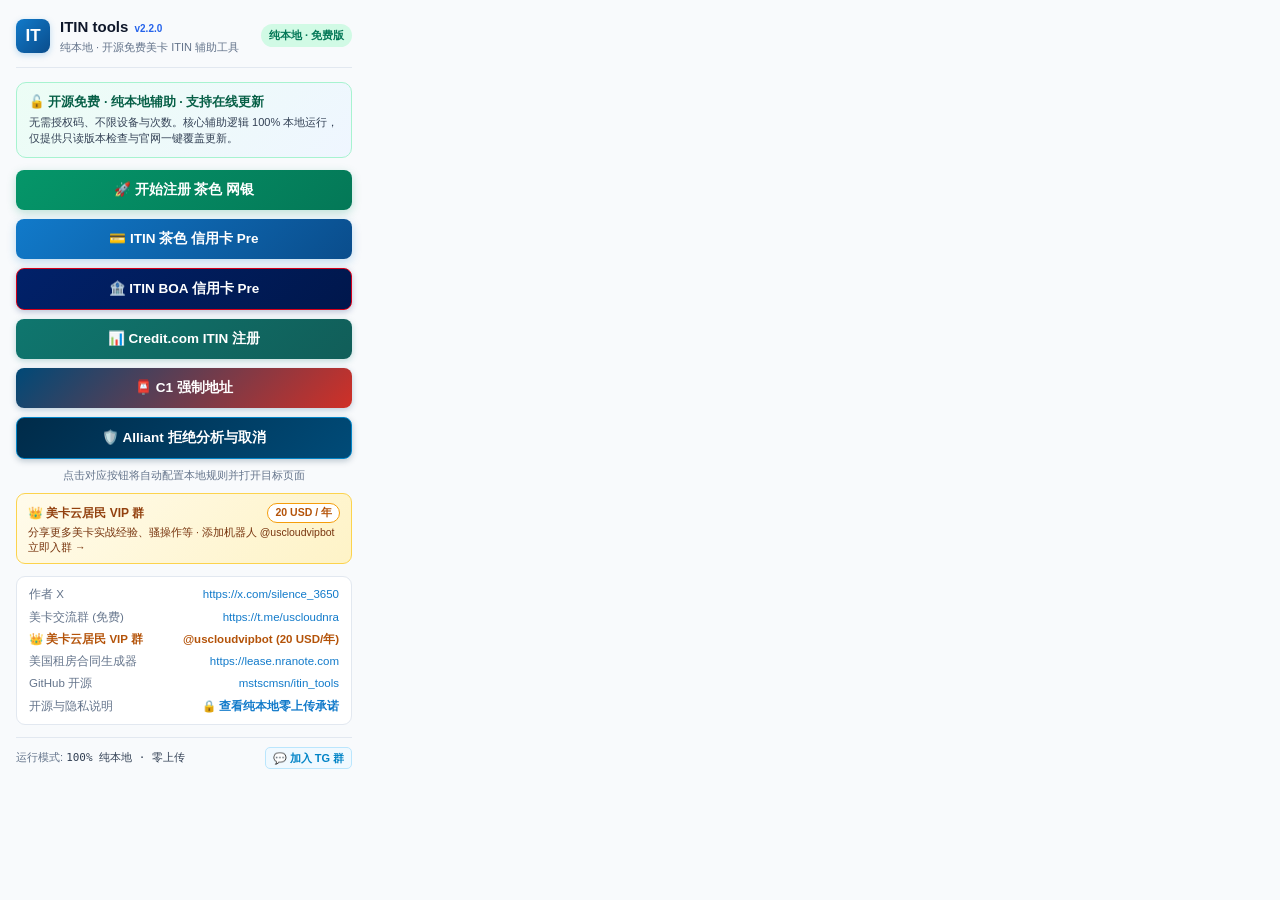
<file: extension-src/popup.html>
<!DOCTYPE html>
<html lang="zh-CN">
<head>
  <meta charset="UTF-8" />
  <meta name="viewport" content="width=device-width, initial-scale=1.0" />
  <title>ITIN tools</title>
  <link rel="stylesheet" href="popup.css" />
</head>
<body>
  <div class="container">
    <!-- Header -->
    <header class="header">
      <div class="brand">
        <div class="brand-logo">IT</div>
        <div>
          <h1 class="brand-title">ITIN tools <span id="ext-version" class="version-pill">v2.2.0</span></h1>
          <p class="brand-subtitle">纯本地 · 开源免费美卡 ITIN 辅助工具</p>
        </div>
      </div>
      <span id="status-badge" class="badge badge-auth">纯本地 · 免费版</span>
    </header>

    <!-- Version Update Notification -->
    <div id="update-bar" class="update-bar hidden">
      <div>
        <strong id="update-title">发现新版本</strong>
        <p id="update-notes">检测到可用的官方更新包，点击即可在线覆盖更新。</p>
      </div>
      <button id="update-now" class="update-link" type="button">立即更新</button>
    </div>

    <!-- Launch Animation View -->
    <div id="launch-view" class="card center-box hidden">
      <div class="launch-spinner-wrap">
        <div class="spinner spinner-lg"></div>
      </div>
      <h3 id="launch-title" class="launch-title">正在跳转至目标页面</h3>
      <p id="launch-desc" class="launch-desc">
        正在加载本地组件，<strong>预计需要 6~8 秒</strong>跳转，请耐心等待...
      </p>
      <div class="launch-progress-track">
        <div id="launch-progress-bar" class="launch-progress-bar"></div>
      </div>
    </div>

    <!-- Global Message / Error Toast -->
    <div id="message-bar" class="message-bar hidden"></div>

    <!-- Main View (Pure Local & Free) -->
    <div id="main-view">
      <div class="local-banner">
        <div class="local-banner-title">🔓 开源免费 · 纯本地辅助 · 支持在线更新</div>
        <div class="local-banner-desc">
          无需授权码、不限设备与次数。核心辅助逻辑 100% 本地运行，仅提供只读版本检查与官网一键覆盖更新。
        </div>
      </div>

      <div class="action-buttons-group">
        <button id="btn-start-register" class="btn btn-success btn-large" type="button">
          🚀 开始注册 茶色 网银
        </button>
        <button id="btn-start-pre" class="btn btn-pre btn-large" type="button">
          <span>💳 ITIN 茶色 信用卡 Pre</span>
        </button>
        <button id="btn-start-bofa" class="btn btn-bofa btn-large" type="button">
          <span>🏦 ITIN BOA 信用卡 Pre</span>
        </button>
        <button id="btn-start-credit" class="btn btn-credit btn-large" type="button">
          <span>📊 Credit.com ITIN 注册</span>
        </button>
        <button id="btn-start-c1" class="btn btn-c1 btn-large" type="button">
          <span>📮 C1 强制地址</span>
        </button>
        <button id="btn-start-alliant" class="btn btn-alliant btn-large" type="button">
          <span>🛡️ Alliant 拒绝分析与取消</span>
        </button>
      </div>
      <p class="action-hint">
        点击对应按钮将自动配置本地规则并打开目标页面
      </p>

      <a href="https://t.me/uscloudvipbot" target="_blank" rel="noopener noreferrer" class="vip-promo-banner">
        <div class="vip-promo-top">
          <span class="vip-promo-title">👑 美卡云居民 VIP 群</span>
          <span class="vip-promo-price">20 USD / 年</span>
        </div>
        <div class="vip-promo-desc">分享更多美卡实战经验、骚操作等 · 添加机器人 @uscloudvipbot 立即入群 →</div>
      </a>
    </div>

    <!-- BOA Secondary View (Card Selection) -->
    <div id="bofa-view" class="hidden">
      <div class="bofa-header">
        <button id="btn-back-bofa" class="btn-back" type="button">← 返回主界面</button>
        <span class="bofa-header-title">选择 BOA 信用卡 Pre</span>
      </div>
      <div class="bofa-intro-tip">
        选择想要申请的卡片，将自动打开预审批页面并在本地注入 ITIN 校验监听器：
      </div>

      <div id="bofa-cards-list" class="bofa-cards-list">
        <div class="bofa-card-item" data-card-id="1">
          <img src="cards/bofa-1.png" class="bofa-card-img" alt="Customized Cash Rewards" />
          <div class="bofa-card-details">
            <div class="bofa-card-title">Customized Cash Rewards</div>
            <div class="bofa-card-desc">3% 选定类别返现 · 无年费</div>
          </div>
          <button class="bofa-card-action" type="button">申请 Pre →</button>
        </div>

        <div class="bofa-card-item" data-card-id="2">
          <img src="cards/bofa-2.png" class="bofa-card-img" alt="Unlimited Cash Rewards" />
          <div class="bofa-card-details">
            <div class="bofa-card-title">Unlimited Cash Rewards</div>
            <div class="bofa-card-desc">1.5% 无限返现 · 限时 Offer · 无年费</div>
          </div>
          <button class="bofa-card-action" type="button">申请 Pre →</button>
        </div>

        <div class="bofa-card-item" data-card-id="3">
          <img src="cards/bofa-3.png" class="bofa-card-img" alt="BankAmericard" />
          <div class="bofa-card-details">
            <div class="bofa-card-title">BankAmericard® Credit Card</div>
            <div class="bofa-card-desc">长达 18 个月 0% Intro APR · 无年费</div>
          </div>
          <button class="bofa-card-action" type="button">申请 Pre →</button>
        </div>

        <div class="bofa-card-item" data-card-id="4">
          <img src="cards/bofa-4.png" class="bofa-card-img" alt="Travel Rewards" />
          <div class="bofa-card-details">
            <div class="bofa-card-title">Travel Rewards Credit Card</div>
            <div class="bofa-card-desc">1.5x 旅行消费积分 · 无年费 · 0 FTF</div>
          </div>
          <button class="bofa-card-action" type="button">申请 Pre →</button>
        </div>

        <div class="bofa-card-item" data-card-id="5">
          <img src="cards/bofa-5.png" class="bofa-card-img" alt="Premium Rewards" />
          <div class="bofa-card-details">
            <div class="bofa-card-title">Premium Rewards® Card</div>
            <div class="bofa-card-desc">2x 旅行/餐饮 · $100 航空杂费报销</div>
          </div>
          <button class="bofa-card-action" type="button">申请 Pre →</button>
        </div>

        <div class="bofa-card-item" data-card-id="6">
          <img src="cards/bofa-6.png" class="bofa-card-img" alt="Premium Rewards Elite" />
          <div class="bofa-card-details">
            <div class="bofa-card-title">Premium Rewards® Elite</div>
            <div class="bofa-card-desc">高端商旅权益 · $300 报销 · 机场休息室</div>
          </div>
          <button class="bofa-card-action" type="button">申请 Pre →</button>
        </div>
      </div>
    </div>

    <!-- Alliant CU Secondary View -->
    <div id="alliant-view" class="hidden">
      <div class="view-header">
        <button id="btn-back-alliant" class="btn-back" type="button">← 返回主界面</button>
        <span class="view-header-title">Alliant CU 申请管理</span>
      </div>
      <div class="view-intro-tip">
        在已登录的 Alliant 页面本地读取申请和拒绝原因，并直接取消申请。登录状态与数据不会离开浏览器。
      </div>

      <!-- Free Local Banner -->
      <div class="alliant-quota-card">
        <div class="quota-info-row" style="margin-bottom:2px;">
          <span class="quota-label">✨ 纯本地免费运行 · 无限次使用</span>
          <span class="badge badge-auth">无限制</span>
        </div>
        <div class="quota-subtext">
          所有 GraphQL 查询与撤销均在您已登录的官网页面内直接完成，不经过任何第三方服务器。
        </div>
      </div>

      <!-- Step 1: Login -->
      <div class="alliant-step-card">
        <div class="step-badge-row">
          <span class="step-num">1</span>
          <span class="step-title">跳转登录</span>
        </div>
        <p class="step-desc">前往 Alliant CU 官方申请门户登录您的个人账号。登录成功后返回插件执行下一步。</p>
        <button id="btn-alliant-login" class="btn btn-primary btn-block" type="button">
          🔗 跳转登录官网 (open.alliantcreditunion.com)
        </button>
      </div>

      <!-- Step 2: Check Local Login -->
      <div class="alliant-step-card">
        <div class="step-badge-row">
          <span class="step-num">2</span>
          <span class="step-title">确认登录</span>
          <span id="alliant-cookie-status" class="status-pill status-gray">未检测</span>
        </div>
        <p class="step-desc">检测当前浏览器是否已登录官网。登录状态只留在本地，不会上传。</p>
        <button id="btn-alliant-upload-cookie" class="btn btn-secondary btn-block" type="button">
          确认本地登录状态
        </button>
      </div>

      <!-- Step 3: Analyze Refusal Reason -->
      <div class="alliant-step-card">
        <div class="step-badge-row">
          <span class="step-num">3</span>
          <span class="step-title">分析拒绝原因</span>
        </div>
        <p class="step-desc">在已登录的官网页面直接读取申请详情和风控标签。</p>
        <button id="btn-alliant-analyze" class="btn btn-info btn-block" type="button">
          🔍 分析拒绝原因
        </button>

        <!-- Analysis Results Container -->
        <div id="alliant-result-box" class="alliant-result-box hidden">
          <div class="result-header">
            <span class="result-title">📋 申请分析详情</span>
            <span id="alliant-status-badge" class="badge">未知</span>
          </div>

          <div class="result-field-row">
            <span class="result-label">申请单 ID:</span>
            <code id="alliant-app-id" class="result-code">-</code>
          </div>

          <div class="result-field-row">
            <span class="result-label">申请产品:</span>
            <span id="alliant-app-product" class="result-value">-</span>
          </div>

          <div class="result-field-row">
            <span class="result-label">申请时间:</span>
            <span id="alliant-app-time" class="result-value">-</span>
          </div>

          <div class="result-field-row">
            <span class="result-label">取消状态:</span>
            <span id="alliant-app-canceled" class="result-value">-</span>
          </div>

          <!-- Tags List -->
          <div class="result-tags-section">
            <div class="result-section-label">🚨 官方风控评估标签:</div>
            <div id="alliant-tags-box" class="alliant-tags-container"></div>
          </div>

          <!-- Detailed Explanation Box -->
          <div class="result-explanation-section">
            <div class="result-section-label">💡 拒绝原因深度解析与建议:</div>
            <div id="alliant-advice-box" class="alliant-explanation-text"></div>
          </div>
        </div>
      </div>

      <!-- Step 4: Cancel Application -->
      <div class="alliant-step-card">
        <div class="step-badge-row">
          <span class="step-num">4</span>
          <span class="step-title">取消申请</span>
        </div>
        <p class="step-desc">从当前登录页面直接取消申请。</p>
        <button id="btn-alliant-cancel" class="btn btn-danger btn-block" type="button">
          取消当前申请
        </button>
        <div id="alliant-cancel-status" class="alliant-cancel-status hidden"></div>
      </div>
    </div>

    <!-- Capital One force-address view -->
    <div id="c1-view" class="hidden">
      <div class="view-header">
        <button id="btn-back-c1" class="btn-back" type="button">← 返回主界面</button>
        <span class="view-header-title">C1 信用卡强制地址</span>
      </div>
      <div class="view-intro-tip">
        预审页会用 Google / USPS 校验改写地址。在这里保存 USPS 标准地址后，提交时由插件直接替换请求里的地址字段。
      </div>

      <div class="c1-form-card">
        <div class="form-group">
          <label for="c1-line1">街道行 Street <span class="required">*</span></label>
          <input id="c1-line1" class="input" type="text" maxlength="40" placeholder="350 5th Ave" autocomplete="off" />
        </div>
        <div class="form-group">
          <label for="c1-line2">公寓号 Apt / Suite</label>
          <input id="c1-line2" class="input" type="text" maxlength="40" placeholder="Apt 4B 或 #12" autocomplete="off" />
        </div>
        <div class="form-group">
          <label for="c1-city">城市 City <span class="required">*</span></label>
          <input id="c1-city" class="input" type="text" maxlength="50" placeholder="New York" autocomplete="off" />
        </div>
        <div class="c1-row">
          <div class="form-group">
            <label for="c1-state">州 State <span class="required">*</span></label>
            <input id="c1-state" class="input code-input" type="text" maxlength="2" placeholder="NY" autocomplete="off" />
          </div>
          <div class="form-group">
            <label for="c1-zip">ZIP <span class="required">*</span></label>
            <input id="c1-zip" class="input code-input" type="text" maxlength="5" inputmode="numeric" placeholder="10118" autocomplete="off" />
          </div>
        </div>
        <label class="c1-check">
          <input id="c1-same-mailing" type="checkbox" checked />
          <span>邮寄地址与居住地址相同（未单独填写时一并替换）</span>
        </label>
        <div class="info-list c1-rules">
          <div class="info-item">街道最多 40 字符，用 USPS 缩写；城市只保留字母和空格。</div>
          <div class="info-item">公寓号不要句点、斜杠或逗号，写成 Apt 4B 或 #12。</div>
          <div class="info-item">请在 5 分钟内完成操作，超时后辅助会自动关闭。</div>
        </div>
        <div class="c1-actions">
          <button id="btn-c1-personal" class="btn btn-c1" type="button">个人卡预审</button>
          <button id="btn-c1-business" class="btn btn-c1-biz" type="button">企业卡预审</button>
        </div>
        <div id="c1-saved-tip" class="c1-saved-tip hidden"></div>
      </div>
    </div>

    <!-- Author & Community Links -->
    <div class="links-card">
      <div class="link-row">
        <span class="link-label">作者 X</span>
        <a href="https://x.com/silence_3650" target="_blank" rel="noopener noreferrer" class="ext-link">
          https://x.com/silence_3650
        </a>
      </div>
      <div class="link-row">
        <span class="link-label">美卡交流群 (免费)</span>
        <a href="https://t.me/uscloudnra" target="_blank" rel="noopener noreferrer" class="ext-link">
          https://t.me/uscloudnra
        </a>
      </div>
      <div class="link-row link-row-vip">
        <span class="link-label">👑 美卡云居民 VIP 群</span>
        <a href="https://t.me/uscloudvipbot" target="_blank" rel="noopener noreferrer" class="ext-link vip-ext-link">
          @uscloudvipbot (20 USD/年)
        </a>
      </div>
      <div class="link-row">
        <span class="link-label">美国租房合同生成器</span>
        <a href="https://lease.nranote.com" target="_blank" rel="noopener noreferrer" class="ext-link">
          https://lease.nranote.com
        </a>
      </div>
      <div class="link-row">
        <span class="link-label">GitHub 开源</span>
        <a href="https://github.com/mstscmsn/itin_tools" target="_blank" rel="noopener noreferrer" class="ext-link">
          mstscmsn/itin_tools
        </a>
      </div>
      <div class="link-row">
        <span class="link-label">开源与隐私说明</span>
        <button id="btn-open-privacy" type="button" class="btn-link">
          🔒 查看纯本地零上传承诺
        </button>
      </div>
    </div>

    <!-- Footer -->
    <footer class="footer">
      <span>运行模式: <code>100% 纯本地 · 零上传</code></span>
      <a href="https://t.me/uscloudnra" target="_blank" rel="noopener noreferrer" class="btn-icon footer-tg-link">
        💬 加入 TG 群
      </a>
    </footer>
  </div>

  <!-- Chase Registration Mode Choice & Carded Reminder Modal -->
  <div id="chase-reg-modal" class="privacy-modal hidden">
    <div class="privacy-modal-card chase-modal-card">
      <div id="chase-reg-header" class="privacy-modal-header chase-modal-header">
        <div class="tg-header-title-wrap">
          <span class="tg-badge-icon" aria-hidden="true">🚀</span>
          <h3 id="chase-reg-modal-title">选择 茶色 网银注册方式</h3>
        </div>
        <button id="btn-close-chase-reg" type="button" class="privacy-close-btn" title="关闭">✕</button>
      </div>

      <!-- Step 1: Choose Cardless (空网银) vs Carded (有卡版网银) -->
      <div id="chase-reg-step-select" class="privacy-modal-body tg-modal-body">
        <div class="chase-remind-box">
          💡 <strong>提示：</strong>请根据您当前是否已持有 Chase 信用卡/借记卡选择对应通道。有卡版会启用本地 MITM，在请求 <code>form/list</code> 时将 <code>ssn</code> 替换为 <code>tin</code>。
        </div>
        <div class="chase-choice-list">
          <button id="btn-chase-empty" class="chase-choice-card chase-choice-empty" type="button">
            <div class="chase-choice-top">
              <span class="chase-choice-title">🆓 空网银</span>
              <span class="chase-tag chase-tag-empty">无卡 · 现有功能</span>
            </div>
            <div class="chase-choice-desc">
              适合尚未下卡用户：通过 0 HP 房贷通道提前建立网银 Profile，防 ID Theft 拒信与便捷 Recon。
            </div>
          </button>

          <button id="btn-chase-carded" class="chase-choice-card chase-choice-carded" type="button">
            <div class="chase-choice-top">
              <span class="chase-choice-title">💳 有卡版网银</span>
              <span class="chase-tag chase-tag-carded">已持卡 · MITM</span>
            </div>
            <div class="chase-choice-desc">
              适合已下卡用户：跳转官方网银激活入口，在请求 <code>form/list</code> 时自动执行 <code>ssn → tin</code>。
            </div>
          </button>
        </div>
      </div>

      <!-- Step 2: Explicit Popup Reminder for 有卡版网银 -->
      <div id="chase-reg-step-carded-alert" class="privacy-modal-body tg-modal-body hidden">
        <div class="chase-carded-alert-box">
          <div class="chase-carded-alert-title">⚠️ 茶色有卡版网银 · 操作前弹窗提醒</div>
          <ul class="chase-carded-alert-list">
            <li><strong>适用条件：</strong>需<strong>已持有获批的 Chase 信用卡/借记卡</strong>；无卡请点下方「返回重选」并使用「空网银」。</li>
            <li><strong>填写方式：</strong>进入注册页后输入卡号/账号与邮箱，在 <strong>SSN 栏位直接填入 9 开头的 9 位 ITIN</strong>。</li>
            <li><strong>MITM 机制：</strong>当请求 URL 包含 <code>svc/wl/auth/public/v4/user/enrollment/form/list</code> 时，本地自动执行 <code>body.replace("ssn", "tin")</code>。</li>
            <li><strong>有效时限：</strong>MITM 监听与页面右上角状态徽章在 <strong>5 分钟</strong>内有效；超时请重新从插件启动。</li>
          </ul>
        </div>
        <div class="chase-url-preview">
          目标页面：https://secure.chase.com/web/auth/enrollment#/enroll/onlineEnrollment/gettingStarted/index?LOB=
        </div>
        <div class="chase-carded-actions">
          <button id="btn-chase-carded-confirm" class="btn btn-primary" type="button">
            ✅ 我已知晓提醒，开始有卡版注册 →
          </button>
          <button id="btn-chase-carded-back" class="btn btn-carded-back" type="button">
            ← 返回重选注册方式
          </button>
        </div>
      </div>
    </div>
  </div>

  <!-- Telegram Community Recommendation Modal (Before Running Any Script) -->
  <div id="tg-modal" class="privacy-modal hidden">
    <div class="privacy-modal-card tg-modal-card">
      <div class="privacy-modal-header tg-modal-header">
        <div class="tg-header-title-wrap">
          <span class="tg-badge-icon" aria-hidden="true">✈️</span>
          <h3>推荐加入美卡交流 TG 群聊</h3>
        </div>
        <button id="btn-close-tg" type="button" class="privacy-close-btn" title="取消">✕</button>
      </div>
      <div class="privacy-modal-body tg-modal-body">
        <div class="tg-target-pill">
          即将运行：<strong id="tg-target-name">辅助脚本</strong>
        </div>
        <div id="tg-mode-reminder" class="tg-mode-reminder hidden"></div>
        <p class="tg-intro-text">
          本工具已改为<strong>纯本地、纯免费开源版本</strong>，无任何授权限制。运行脚本前推荐加入美卡社群，获取更多美卡经验、实用攻略与骚操作：
        </p>
        <div class="tg-group-card">
          <div class="tg-group-badge">TG</div>
          <div class="tg-group-meta">
            <div class="tg-group-name">美卡交流群 (@uscloudnra) <span class="tg-tag-free">免费</span></div>
            <div class="tg-group-url">https://t.me/uscloudnra</div>
          </div>
        </div>
        <div class="tg-group-card tg-vip-card">
          <div class="tg-group-badge tg-vip-badge">VIP</div>
          <div class="tg-group-meta">
            <div class="tg-group-name">美卡云居民 VIP 群 <span class="tg-tag-vip">20 USD / 年</span></div>
            <div class="tg-vip-sub">分享更多美卡经验、骚操作等 · Bot: @uscloudvipbot</div>
          </div>
        </div>
        <label class="tg-skip-row">
          <input type="checkbox" id="tg-skip-checkbox" />
          <span>下次运行脚本不再弹出此推荐</span>
        </label>
        <div class="tg-modal-actions">
          <button id="btn-tg-vip" class="btn tg-btn-vip" type="button">
            👑 @uscloudvipbot 加入 VIP 群 (20 USD/年)
          </button>
          <button id="btn-tg-join" class="btn tg-btn-join" type="button">
            ✈️ 加入免费美卡交流群 (@uscloudnra)
          </button>
          <button id="btn-tg-continue" class="btn tg-btn-continue" type="button">
            ▶ 已了解 / 继续运行脚本
          </button>
        </div>
      </div>
    </div>
  </div>

  <!-- Privacy Policy Modal -->
  <div id="privacy-modal" class="privacy-modal hidden">
    <div class="privacy-modal-card">
      <div class="privacy-modal-header">
        <h3>🔒 纯本地运行与隐私安全说明</h3>
        <button id="btn-close-privacy" type="button" class="privacy-close-btn">✕</button>
      </div>
      <div class="privacy-modal-body">
        <div class="privacy-section">
          <div class="privacy-section-title">一、核心纯本地运行 · 仅保留只读在线更新</div>
          <p>本插件为开源免费版，<strong>无任何付费/授权或数据采集服务器</strong>，不会收集或上传您的个人信息：</p>
          <ul>
            <li><strong>无授权/无指纹采集</strong>：不采集邮箱、不生成浏览器指纹、无需授权码、不限制设备数与使用次数。</li>
            <li><strong>只读在线检查更新</strong>：打开弹窗仅向 <code>https://itin.nranote.com/api/extension/latest</code> 发起只读 <code>GET</code> 版本检查；仅在您点击「立即更新」后下载 <code>itin-tools.zip</code> 覆盖本地目录。</li>
            <li><strong>最小权限原则</strong>：扩展仅申请目标银行/信用站点与更新服务器权限，本地配置（C1 地址、弹窗偏好）仅保存在 <code>chrome.storage.local</code>。</li>
          </ul>
        </div>
        <div class="privacy-section privacy-safe-box">
          <div class="privacy-section-title">二、绝不收集、绝不上传的信息承诺</div>
          <ul>
            <li><strong>零表单数据窥探</strong>：本插件<strong>绝不读取、记录或外发</strong>您在银行/信用官网填写的任何敏感信息（包括姓名、ITIN/SSN、生日、地址、电话、收入、账号密码及 Cookie）。</li>
            <li><strong>直连官方服务器</strong>：所有辅助钩子及 Alliant 拒件分析均在浏览器本地执行，您的一切银行/申卡请求 100% 直连官方服务器。</li>
            <li><strong>明文开源可审计</strong>：核心代码完全未混淆、未加密，您可直接在安装目录审阅全部源码。</li>
          </ul>
        </div>
      </div>
    </div>
  </div>

  <script src="vendor/jszip.min.js"></script>
  <script type="module" src="popup.js"></script>
</body>
</html>
</file>
<file: extension-src/popup.css>
* {
  box-sizing: border-box;
  margin: 0;
  padding: 0;
}

body {
  width: 368px;
  font-family: -apple-system, BlinkMacSystemFont, "Segoe UI", Roboto, "PingFang SC", "Hiragino Sans GB", "Microsoft YaHei", sans-serif;
  background-color: #f8fafc;
  color: #0f172a;
  font-size: 13px;
  line-height: 1.5;
}

.container {
  padding: 16px;
}

.hidden {
  display: none !important;
}

/* Header */
.header {
  display: flex;
  align-items: center;
  justify-content: space-between;
  padding-bottom: 12px;
  border-bottom: 1px solid #e2e8f0;
  margin-bottom: 14px;
}

.brand {
  display: flex;
  align-items: center;
  gap: 10px;
}

.brand-logo {
  width: 34px;
  height: 34px;
  border-radius: 8px;
  background: linear-gradient(135deg, #117aca 0%, #0a4d8c 100%);
  color: #ffffff;
  font-weight: 700;
  font-size: 17px;
  display: flex;
  align-items: center;
  justify-content: center;
  box-shadow: 0 2px 6px rgba(17, 122, 202, 0.25);
}

.brand-title {
  font-size: 15px;
  font-weight: 700;
  color: #0f172a;
}

.brand-subtitle {
  font-size: 11px;
  color: #64748b;
}

/* Badges */
.badge {
  font-size: 11px;
  font-weight: 600;
  padding: 3px 8px;
  border-radius: 999px;
}

.badge-checking {
  background-color: #e2e8f0;
  color: #475569;
}

.badge-unauth {
  background-color: #fee2e2;
  color: #b91c1c;
}

.badge-auth {
  background-color: #d1fae5;
  color: #047857;
}

/* Loading & Launch Animation */
.center-box {
  display: flex;
  flex-direction: column;
  align-items: center;
  justify-content: center;
  padding: 24px 16px;
  background: #ffffff;
  border-radius: 10px;
  border: 1px solid #e2e8f0;
  text-align: center;
}

.spinner {
  width: 24px;
  height: 24px;
  border: 3px solid #e2e8f0;
  border-top-color: #117aca;
  border-radius: 50%;
  animation: spin 0.8s linear infinite;
  margin-bottom: 10px;
}

.spinner-lg {
  width: 38px;
  height: 38px;
  border-width: 3.5px;
  border-right-color: #117aca;
}

@keyframes spin {
  to {
    transform: rotate(360deg);
  }
}

.loading-text {
  font-size: 12px;
  color: #64748b;
}

.launch-title {
  font-size: 14.5px;
  font-weight: 700;
  color: #0f172a;
  margin-bottom: 6px;
}

.launch-desc {
  font-size: 12px;
  color: #475569;
  line-height: 1.5;
  margin-bottom: 14px;
}

.launch-desc strong {
  color: #117aca;
}

.launch-progress-track {
  width: 100%;
  height: 6px;
  background: #e2e8f0;
  border-radius: 999px;
  overflow: hidden;
}

.launch-progress-bar {
  width: 10%;
  height: 100%;
  background: linear-gradient(90deg, #117aca 0%, #059669 100%);
  border-radius: 999px;
  transition: width 1.2s ease-out;
}

/* Update notice */
.update-bar {
  display: flex;
  align-items: center;
  justify-content: space-between;
  gap: 10px;
  margin-bottom: 12px;
  padding: 9px 12px;
  border: 1px solid #fde68a;
  border-radius: 8px;
  background: #fffbeb;
  color: #92400e;
}

.update-bar strong {
  display: block;
  font-size: 12px;
}

.update-bar p {
  margin: 2px 0 0;
  font-size: 11px;
  line-height: 1.4;
  color: #a16207;
}

.update-link {
  flex: none;
  border: 0;
  padding: 5px 8px;
  border-radius: 6px;
  background: #d97706;
  color: #ffffff;
  font-size: 11px;
  font-weight: 650;
  text-decoration: none;
  cursor: pointer;
}

.update-link:hover {
  background: #b45309;
}

/* Message Bar */
.message-bar {
  padding: 9px 12px;
  border-radius: 8px;
  font-size: 12px;
  margin-bottom: 12px;
  word-break: break-word;
}

.message-bar.error {
  background-color: #fef2f2;
  border: 1px solid #fecaca;
  color: #b91c1c;
}

.message-bar.success {
  background-color: #ecfdf5;
  border: 1px solid #a7f3d0;
  color: #047857;
}

.message-bar.info {
  background-color: #eff6ff;
  border: 1px solid #bfdbfe;
  color: #1d4ed8;
}

/* Reminder Banner */
.reminder-banner {
  display: flex;
  align-items: flex-start;
  gap: 8px;
  background-color: #fffbeb;
  border: 1px solid #fde68a;
  color: #92400e;
  padding: 9px 11px;
  border-radius: 8px;
  font-size: 12px;
  margin-bottom: 12px;
}

.reminder-icon {
  font-size: 14px;
  line-height: 1.3;
}

/* Tabs */
.tabs {
  display: grid;
  grid-template-columns: 1fr 1fr;
  background-color: #e2e8f0;
  padding: 3px;
  border-radius: 8px;
  margin-bottom: 14px;
}

.tab-btn {
  border: none;
  background: transparent;
  padding: 7px 10px;
  font-size: 12.5px;
  font-weight: 600;
  color: #475569;
  border-radius: 6px;
  cursor: pointer;
  transition: all 0.15s ease;
}

.tab-btn.active {
  background-color: #ffffff;
  color: #117aca;
  box-shadow: 0 1px 3px rgba(0, 0, 0, 0.08);
}

.tab-panel {
  background: #ffffff;
  border: 1px solid #e2e8f0;
  border-radius: 10px;
  padding: 14px;
}

/* Form Elements */
.form-group {
  margin-bottom: 11px;
}

.form-group label {
  display: block;
  font-size: 12px;
  font-weight: 600;
  color: #334155;
  margin-bottom: 5px;
}

.required {
  color: #ef4444;
}

.input {
  width: 100%;
  padding: 9px 11px;
  font-size: 13px;
  border: 1px solid #cbd5e1;
  border-radius: 7px;
  outline: none;
  transition: border-color 0.15s ease, box-shadow 0.15s ease;
}

.input:focus {
  border-color: #117aca;
  box-shadow: 0 0 0 2px rgba(17, 122, 202, 0.15);
}

.code-input {
  font-family: ui-monospace, SFMono-Regular, Menlo, Monaco, Consolas, monospace;
  letter-spacing: 0.3px;
}

.info-list {
  margin-bottom: 12px;
  font-size: 11.5px;
  color: #475569;
  display: flex;
  flex-direction: column;
  gap: 4px;
}

.price-card {
  display: flex;
  align-items: stretch;
  gap: 8px;
  margin-bottom: 10px;
  padding: 10px;
  background: #ffffff;
  border: 1px solid #dbeafe;
  border-radius: 10px;
}

.price-card-main {
  flex: 1;
  min-width: 0;
}

.price-kicker {
  font-size: 10px;
  font-weight: 700;
  letter-spacing: 0.04em;
  color: #2563eb;
}

.price-row {
  display: flex;
  align-items: baseline;
  gap: 6px;
  margin-top: 2px;
}

.price-now {
  font-size: 22px;
  line-height: 1;
  font-weight: 800;
  color: #059669;
}

.price-was {
  font-size: 12px;
  color: #94a3b8;
  text-decoration: line-through;
  font-weight: 600;
}

.price-save {
  font-size: 10px;
  font-weight: 800;
  color: #b45309;
  background: #fff7ed;
  border-radius: 999px;
  padding: 1px 6px;
}

.price-note {
  margin-top: 4px;
  font-size: 10.5px;
  color: #64748b;
  line-height: 1.35;
}

.promo-code {
  flex: 0 0 78px;
  border-radius: 8px;
  background: linear-gradient(160deg, #1d4ed8 0%, #0f172a 100%);
  color: #ffffff;
  display: flex;
  flex-direction: column;
  align-items: center;
  justify-content: center;
  gap: 2px;
}

.promo-code-label {
  font-size: 9px;
  letter-spacing: 0.08em;
  color: #bfdbfe;
  font-weight: 700;
}

.promo-code-value {
  font-family: ui-monospace, SFMono-Regular, Menlo, Monaco, Consolas, monospace;
  font-size: 13px;
  font-weight: 800;
  letter-spacing: 0.04em;
}

/* Buttons */
.btn {
  width: 100%;
  border: none;
  border-radius: 8px;
  padding: 10px 14px;
  font-size: 13px;
  font-weight: 600;
  cursor: pointer;
  transition: opacity 0.15s ease, transform 0.05s ease;
}

.btn:active {
  transform: translateY(1px);
}

.btn:disabled {
  opacity: 0.6;
  cursor: not-allowed;
}

.btn-primary {
  background: linear-gradient(135deg, #117aca 0%, #0a5ca0 100%);
  color: #ffffff;
}

.btn-secondary {
  background-color: #eff6ff;
  color: #1d4ed8;
  border: 1px solid #bfdbfe;
  margin-top: 6px;
}

.btn-success {
  background: linear-gradient(135deg, #059669 0%, #047857 100%);
  color: #ffffff;
  box-shadow: 0 3px 10px rgba(5, 150, 105, 0.25);
}

.btn-pre {
  background: linear-gradient(135deg, #117aca 0%, #0a4d8c 100%);
  color: #ffffff;
  box-shadow: 0 3px 10px rgba(17, 122, 202, 0.25);
  display: flex;
  align-items: center;
  justify-content: center;
  gap: 8px;
}

.btn-pre,
.btn-bofa,
.btn-c1,
.btn-alliant {
  display: flex;
  align-items: center;
  justify-content: center;
  gap: 8px;
  white-space: nowrap;
}

.btn-tag-new {
  flex: 0 0 auto;
}

.action-buttons-group {
  display: flex;
  flex-direction: column;
  gap: 9px;
}

.btn-large {
  padding: 11px 16px;
  font-size: 13.5px;
}

.pending-box {
  margin-top: 12px;
  padding-top: 10px;
  border-top: 1px dashed #cbd5e1;
}

.pending-text {
  font-size: 11.5px;
  color: #475569;
}

/* Authorized View */
.auth-card {
  background: #ffffff;
  border: 1px solid #e2e8f0;
  border-radius: 10px;
  padding: 14px;
  margin-bottom: 14px;
}

.auth-row {
  display: flex;
  justify-content: space-between;
  align-items: center;
  padding-bottom: 10px;
  border-bottom: 1px solid #f1f5f9;
  margin-bottom: 10px;
}

.auth-label {
  font-size: 12px;
  color: #64748b;
}

.auth-value {
  font-size: 12.5px;
  font-weight: 600;
  color: #0f172a;
}

.auth-code-box {
  background: #f8fafc;
  border: 1px solid #e2e8f0;
  border-radius: 8px;
  padding: 10px;
  margin-bottom: 10px;
}

.auth-code-header {
  display: flex;
  justify-content: space-between;
  align-items: center;
  margin-bottom: 4px;
}

.btn-link {
  border: none;
  background: none;
  color: #117aca;
  font-size: 11.5px;
  font-weight: 600;
  cursor: pointer;
}

.btn-link:hover {
  text-decoration: underline;
}

.license-code-display {
  font-family: ui-monospace, SFMono-Regular, Menlo, Monaco, Consolas, monospace;
  font-size: 14.5px;
  font-weight: 700;
  color: #0f172a;
  letter-spacing: 0.8px;
  word-break: break-all;
}

.device-tip {
  background-color: #eff6ff;
  border: 1px solid #bfdbfe;
  color: #1e40af;
  border-radius: 7px;
  padding: 8px 10px;
  font-size: 11.5px;
  line-height: 1.45;
}

.action-hint {
  text-align: center;
  font-size: 11px;
  color: #64748b;
  margin-top: 8px;
}

/* Author & Community Links Card */
.links-card {
  margin-top: 12px;
  background: #ffffff;
  border: 1px solid #e2e8f0;
  border-radius: 9px;
  padding: 9px 12px;
  display: flex;
  flex-direction: column;
  gap: 5px;
}

.link-row {
  display: flex;
  align-items: center;
  justify-content: space-between;
  font-size: 11.5px;
}

.link-label {
  color: #64748b;
  font-weight: 500;
}

.ext-link {
  color: #117aca;
  text-decoration: none;
  font-weight: 500;
}

.ext-link:hover {
  text-decoration: underline;
}

/* Footer */
.footer {
  margin-top: 12px;
  padding-top: 9px;
  border-top: 1px solid #e2e8f0;
  display: flex;
  align-items: center;
  justify-content: space-between;
  font-size: 11px;
  color: #64748b;
}

.footer code {
  color: #334155;
  font-family: ui-monospace, SFMono-Regular, Menlo, Monaco, Consolas, monospace;
}

.btn-icon {
  border: 1px solid #cbd5e1;
  background: #ffffff;
  color: #475569;
  border-radius: 5px;
  padding: 2px 7px;
  font-size: 11px;
  cursor: pointer;
}

.btn-icon:hover {
  background: #f1f5f9;
}

/* Privacy Policy Modal */
.privacy-modal {
  position: fixed;
  inset: 0;
  z-index: 9999;
  background: rgba(15, 23, 42, 0.55);
  backdrop-filter: blur(2px);
  display: flex;
  align-items: center;
  justify-content: center;
  padding: 12px;
}

.privacy-modal-card {
  background: #ffffff;
  width: 100%;
  max-height: 92vh;
  border-radius: 11px;
  border: 1px solid #cbd5e1;
  box-shadow: 0 12px 32px rgba(15, 23, 42, 0.22);
  display: flex;
  flex-direction: column;
  overflow: hidden;
}

.privacy-modal-header {
  display: flex;
  align-items: center;
  justify-content: space-between;
  padding: 11px 14px;
  background: #f8fafc;
  border-bottom: 1px solid #e2e8f0;
}

.privacy-modal-header h3 {
  font-size: 13px;
  font-weight: 700;
  color: #0f172a;
}

.privacy-close-btn {
  border: none;
  background: #e2e8f0;
  color: #334155;
  width: 22px;
  height: 22px;
  border-radius: 6px;
  font-size: 12px;
  cursor: pointer;
  display: flex;
  align-items: center;
  justify-content: center;
}

.privacy-close-btn:hover {
  background: #cbd5e1;
}

.privacy-modal-body {
  padding: 12px 14px;
  overflow-y: auto;
  font-size: 11.5px;
  color: #334155;
  line-height: 1.5;
  display: flex;
  flex-direction: column;
  gap: 10px;
}

.privacy-section {
  background: #f8fafc;
  border: 1px solid #e2e8f0;
  border-radius: 8px;
  padding: 9px 10px;
}

.privacy-safe-box {
  background: #ecfdf5;
  border-color: #a7f3d0;
  color: #065f46;
}

.privacy-section-title {
  font-weight: 700;
  font-size: 12px;
  color: #0f172a;
  margin-bottom: 5px;
}

.privacy-safe-box .privacy-section-title {
  color: #047857;
}

.privacy-section p {
  margin-bottom: 5px;
}

.privacy-section ul {
  padding-left: 15px;
  display: flex;
  flex-direction: column;
  gap: 4px;
}

.privacy-section code {
  background: rgba(15, 23, 42, 0.06);
  padding: 1px 4px;
  border-radius: 4px;
  font-family: ui-monospace, SFMono-Regular, Menlo, monospace;
  font-size: 11px;
}

.privacy-footer-link {
  text-align: center;
  padding-top: 2px;
}

/* BOA Feature & Secondary View */
.btn-bofa {
  background: linear-gradient(135deg, #012169 0%, #00174c 100%);
  color: #ffffff;
  box-shadow: 0 2px 6px rgba(1, 33, 105, 0.25);
  border: 1px solid #d4001a;
}

.btn-bofa:hover {
  background: linear-gradient(135deg, #022982 0%, #011f63 100%);
  box-shadow: 0 4px 10px rgba(1, 33, 105, 0.35);
}

.btn-credit {
  background: linear-gradient(135deg, #0f766e 0%, #115e59 100%);
  color: #ffffff;
  box-shadow: 0 2px 6px rgba(15, 118, 110, 0.25);
}

.btn-credit:hover {
  background: linear-gradient(135deg, #0d9488 0%, #0f766e 100%);
}

.bofa-header {
  display: flex;
  align-items: center;
  gap: 10px;
  margin-bottom: 10px;
}

.btn-back {
  background: #f1f5f9;
  border: 1px solid #cbd5e1;
  color: #334155;
  font-size: 11px;
  font-weight: 600;
  padding: 4px 10px;
  border-radius: 6px;
  cursor: pointer;
  transition: all 0.15s ease;
}

.btn-back:hover {
  background: #e2e8f0;
  color: #0f172a;
}

.bofa-header-title {
  font-weight: 700;
  font-size: 13px;
  color: #0f172a;
}

.bofa-intro-tip {
  font-size: 11px;
  color: #64748b;
  margin-bottom: 12px;
  background: #f8fafc;
  padding: 6px 10px;
  border-radius: 6px;
  border: 1px solid #e2e8f0;
  line-height: 1.4;
}

.bofa-cards-list {
  display: flex;
  flex-direction: column;
  gap: 8px;
  max-height: 380px;
  overflow-y: auto;
  padding-right: 2px;
}

.bofa-card-item {
  display: flex;
  align-items: center;
  gap: 10px;
  background: #ffffff;
  border: 1px solid #e2e8f0;
  border-radius: 8px;
  padding: 8px 10px;
  transition: all 0.15s ease;
  cursor: pointer;
}

.bofa-card-item:hover {
  border-color: #93c5fd;
  box-shadow: 0 2px 8px rgba(1, 33, 105, 0.1);
  transform: translateY(-1px);
}

.bofa-card-img {
  width: 52px;
  height: 33px;
  border-radius: 4px;
  object-fit: cover;
  box-shadow: 0 1px 3px rgba(0, 0, 0, 0.18);
  flex-shrink: 0;
  background: #f1f5f9;
}

.bofa-card-details {
  flex: 1;
  min-width: 0;
}

.bofa-card-title {
  font-size: 12px;
  font-weight: 700;
  color: #1e293b;
  white-space: nowrap;
  overflow: hidden;
  text-overflow: ellipsis;
}

.bofa-card-desc {
  font-size: 10px;
  color: #64748b;
  white-space: nowrap;
  overflow: hidden;
  text-overflow: ellipsis;
  margin-top: 2px;
}

.bofa-card-action {
  background: #f1f5f9;
  color: #0f172a;
  font-size: 11px;
  font-weight: 600;
  border: 1px solid #cbd5e1;
  border-radius: 6px;
  padding: 5px 8px;
  flex-shrink: 0;
  cursor: pointer;
  transition: all 0.15s ease;
}

.bofa-card-item:hover .bofa-card-action {
  background: #012169;
  color: #ffffff;
  border-color: #012169;
}

.btn-c1 {
  background: linear-gradient(135deg, #004977 0%, #d03027 100%);
  color: #ffffff;
  box-shadow: 0 2px 6px rgba(0, 73, 119, 0.25);
}

.btn-c1:hover {
  background: linear-gradient(135deg, #00385c 0%, #b4231b 100%);
}

.c1-form-card {
  background: #ffffff;
  border: 1px solid #e2e8f0;
  border-radius: 8px;
  padding: 12px;
}

.c1-row {
  display: flex;
  gap: 8px;
}

.c1-row .form-group {
  flex: 1;
}

.c1-check {
  display: flex;
  align-items: flex-start;
  gap: 6px;
  font-size: 11.5px;
  color: #334155;
  margin: 2px 0 10px;
}

.c1-check input {
  margin-top: 2px;
}

.c1-rules {
  margin-bottom: 10px;
}

.c1-actions {
  display: flex;
  gap: 8px;
}

.c1-actions .btn-c1-biz {
  background: #ffffff;
  color: #004977;
  border: 1px solid #004977;
  box-shadow: none;
}

.btn-c1-biz {
  background: #ffffff;
  color: #004977;
  border: 1px solid #004977;
}

.btn-c1-biz:hover {
  background: #f0f7fb;
}

.c1-saved-tip {
  margin-top: 8px;
  font-size: 11px;
  color: #047857;
  background: #ecfdf5;
  border: 1px solid #a7f3d0;
  border-radius: 6px;
  padding: 6px 8px;
}

/* Alliant CU Feature & Secondary View */
.btn-alliant {
  background: linear-gradient(135deg, #002b49 0%, #004b78 100%);
  color: #ffffff;
  box-shadow: 0 2px 6px rgba(0, 43, 73, 0.25);
  border: 1px solid #0284c7;
}

.btn-alliant:hover {
  background: linear-gradient(135deg, #003860 0%, #005a90 100%);
  box-shadow: 0 4px 10px rgba(0, 43, 73, 0.35);
}

.view-header {
  display: flex;
  align-items: center;
  gap: 10px;
  margin-bottom: 10px;
}

.view-header-title {
  font-weight: 700;
  font-size: 13px;
  color: #0f172a;
}

.view-intro-tip {
  font-size: 11px;
  color: #64748b;
  margin-bottom: 12px;
  background: #f8fafc;
  padding: 8px 10px;
  border-radius: 6px;
  border: 1px solid #e2e8f0;
  line-height: 1.4;
}

.alliant-quota-card {
  background: #f0fdf4;
  border: 1px solid #bbf7d0;
  border-radius: 8px;
  padding: 10px 12px;
  margin-bottom: 12px;
}

.quota-info-row {
  display: flex;
  align-items: center;
  justify-content: space-between;
  margin-bottom: 6px;
}

.quota-label {
  font-size: 11.5px;
  font-weight: 700;
  color: #166534;
}

.quota-desc-row {
  display: flex;
  align-items: center;
  justify-content: space-between;
  gap: 8px;
}

.quota-subtext {
  font-size: 11px;
  color: #15803d;
}

.btn-buy-addon {
  background: linear-gradient(135deg, #0284c7, #0369a1);
  color: #ffffff;
  border: none;
  border-radius: 5px;
  padding: 4px 9px;
  font-size: 10.5px;
  font-weight: 600;
  cursor: pointer;
  transition: all 0.15s ease;
  white-space: nowrap;
}

.btn-buy-addon:hover {
  background: linear-gradient(135deg, #0369a1, #075985);
  transform: translateY(-1px);
}

.alliant-step-card {
  background: #ffffff;
  border: 1px solid #e2e8f0;
  border-radius: 8px;
  padding: 12px;
  margin-bottom: 12px;
  box-shadow: 0 1px 3px rgba(0, 0, 0, 0.04);
}

.step-badge-row {
  display: flex;
  align-items: center;
  gap: 8px;
  margin-bottom: 6px;
}

.step-num {
  width: 20px;
  height: 20px;
  background: #002b49;
  color: #ffffff;
  border-radius: 50%;
  display: flex;
  align-items: center;
  justify-content: center;
  font-size: 11px;
  font-weight: 700;
  flex-shrink: 0;
}

.step-title {
  font-size: 13px;
  font-weight: 700;
  color: #1e293b;
  flex: 1;
}

.step-desc {
  font-size: 11px;
  color: #64748b;
  margin-bottom: 8px;
  line-height: 1.4;
}

.step-desc code {
  background: #e2e8f0;
  padding: 1px 4px;
  border-radius: 3px;
  color: #0f172a;
  font-size: 10px;
}

.btn-block {
  width: 100%;
}

.btn-info {
  background: #0284c7;
  color: #ffffff;
  border: none;
}
.btn-info:hover {
  background: #0369a1;
}

.btn-danger {
  background: #dc2626;
  color: #ffffff;
  border: none;
}
.btn-danger:hover {
  background: #b91c1c;
}

.status-pill {
  font-size: 10px;
  font-weight: 600;
  padding: 2px 6px;
  border-radius: 999px;
}

.status-gray {
  background: #f1f5f9;
  color: #64748b;
  border: 1px solid #cbd5e1;
}

.status-green {
  background: #dcfce7;
  color: #15803d;
  border: 1px solid #86efac;
}

.status-red {
  background: #fee2e2;
  color: #b91c1c;
  border: 1px solid #fca5a5;
}

/* Analysis Result Display */
.alliant-result-box {
  margin-top: 10px;
  background: #f8fafc;
  border: 1px solid #cbd5e1;
  border-radius: 8px;
  padding: 12px;
}

.result-header {
  display: flex;
  align-items: center;
  justify-content: space-between;
  padding-bottom: 8px;
  border-bottom: 1px solid #e2e8f0;
  margin-bottom: 8px;
}

.result-title {
  font-size: 12px;
  font-weight: 700;
  color: #0f172a;
}

.result-field-row {
  display: flex;
  justify-content: space-between;
  align-items: center;
  font-size: 11px;
  margin-bottom: 4px;
}

.result-label {
  color: #64748b;
}

.result-value {
  color: #0f172a;
  font-weight: 600;
}

.result-code {
  font-size: 10px;
  background: #e2e8f0;
  padding: 1px 4px;
  border-radius: 3px;
  color: #1e293b;
  max-width: 170px;
  overflow: hidden;
  text-overflow: ellipsis;
  white-space: nowrap;
}

.result-tags-section, .result-explanation-section {
  margin-top: 10px;
  padding-top: 8px;
  border-top: 1px dashed #cbd5e1;
}

.result-section-label {
  font-size: 11px;
  font-weight: 700;
  color: #334155;
  margin-bottom: 6px;
}

.alliant-tags-container {
  display: flex;
  flex-wrap: wrap;
  gap: 5px;
}

.tag-pill {
  font-size: 10px;
  font-weight: 600;
  padding: 2px 7px;
  border-radius: 4px;
}

.tag-danger {
  background: #fee2e2;
  color: #991b1b;
  border: 1px solid #f87171;
}

.tag-warning {
  background: #fef3c7;
  color: #92400e;
  border: 1px solid #fcd34d;
}

.tag-info {
  background: #e0e7ff;
  color: #3730a3;
  border: 1px solid #a5b4fc;
}

.tag-success {
  background: #dcfce7;
  color: #166534;
  border: 1px solid #86efac;
}

.alliant-explanation-text {
  font-size: 11px;
  color: #334155;
  line-height: 1.5;
  background: #ffffff;
  border: 1px solid #e2e8f0;
  border-radius: 6px;
  padding: 8px;
}

.alliant-cancel-status {
  margin-top: 8px;
  font-size: 11px;
  padding: 8px;
  border-radius: 6px;
  text-align: center;
  font-weight: 600;
}

/* Pure Local Open-Source Edition Banner */
.version-pill {
  font-size: 10px;
  color: #2563eb;
  font-weight: 600;
  margin-left: 2px;
}

.local-banner {
  background: linear-gradient(135deg, #ecfdf5 0%, #eff6ff 100%);
  border: 1px solid #a7f3d0;
  border-radius: 10px;
  padding: 10px 12px;
  margin-bottom: 12px;
}

.local-banner-title {
  font-size: 12.5px;
  font-weight: 700;
  color: #065f46;
  margin-bottom: 3px;
}

.local-banner-desc {
  font-size: 11px;
  color: #334155;
  line-height: 1.45;
}

.footer-tg-link {
  text-decoration: none;
  color: #0284c7;
  border-color: #bae6fd;
  background: #f0f9ff;
  font-weight: 600;
}

.footer-tg-link:hover {
  background: #e0f2fe;
}

/* Telegram Group Recommendation Modal */
.tg-modal-card {
  max-width: 336px;
  border-color: #bae6fd;
}

.tg-modal-header {
  background: linear-gradient(135deg, #f0f9ff 0%, #e0f2fe 100%);
  border-bottom-color: #bae6fd;
}

.tg-header-title-wrap {
  display: flex;
  align-items: center;
  gap: 7px;
}

.tg-badge-icon {
  font-size: 15px;
  line-height: 1;
}

.tg-modal-body {
  gap: 9px;
}

.tg-target-pill {
  background: #eff6ff;
  border: 1px solid #bfdbfe;
  color: #1e40af;
  border-radius: 7px;
  padding: 6px 9px;
  font-size: 11.5px;
}

.tg-intro-text {
  font-size: 12px;
  color: #334155;
  line-height: 1.5;
}

.tg-group-card {
  display: flex;
  align-items: center;
  gap: 10px;
  background: #f8fafc;
  border: 1px solid #cbd5e1;
  border-radius: 9px;
  padding: 9px 10px;
}

.tg-group-badge {
  width: 34px;
  height: 34px;
  border-radius: 50%;
  background: linear-gradient(135deg, #2aabee 0%, #229ed9 100%);
  color: #ffffff;
  font-weight: 800;
  font-size: 12px;
  display: flex;
  align-items: center;
  justify-content: center;
  flex-shrink: 0;
  box-shadow: 0 2px 6px rgba(34, 158, 217, 0.3);
}

.tg-group-meta {
  min-width: 0;
  flex: 1;
}

.tg-group-name {
  font-size: 12px;
  font-weight: 700;
  color: #0f172a;
}

.tg-group-url {
  font-size: 11px;
  color: #0284c7;
  font-family: ui-monospace, SFMono-Regular, Menlo, monospace;
  word-break: break-all;
}

.tg-skip-row {
  display: flex;
  align-items: center;
  gap: 6px;
  font-size: 11px;
  color: #64748b;
  cursor: pointer;
  user-select: none;
}

.tg-skip-row input {
  margin: 0;
  cursor: pointer;
}

.tg-modal-actions {
  display: flex;
  flex-direction: column;
  gap: 7px;
  margin-top: 2px;
}

.tg-btn-join {
  background: linear-gradient(135deg, #2aabee 0%, #1d8cc4 100%);
  color: #ffffff;
  box-shadow: 0 3px 10px rgba(34, 158, 217, 0.28);
}

.tg-btn-join:hover {
  opacity: 0.95;
}

.tg-btn-continue {
  background: #f1f5f9;
  color: #0f172a;
  border: 1px solid #cbd5e1;
}

.tg-btn-continue:hover {
  background: #e2e8f0;
}

/* VIP Group Recommendation Styles */
.vip-promo-banner {
  display: block;
  margin-top: 10px;
  padding: 9px 11px;
  border-radius: 9px;
  background: linear-gradient(135deg, #fffbeb 0%, #fef3c7 100%);
  border: 1px solid #fcd34d;
  text-decoration: none;
  transition: transform 0.15s ease, box-shadow 0.15s ease;
}

.vip-promo-banner:hover {
  transform: translateY(-1px);
  box-shadow: 0 3px 10px rgba(217, 119, 6, 0.16);
}

.vip-promo-top {
  display: flex;
  align-items: center;
  justify-content: space-between;
  gap: 8px;
  margin-bottom: 2px;
}

.vip-promo-title {
  font-size: 12px;
  font-weight: 700;
  color: #92400e;
}

.vip-promo-price {
  font-size: 10.5px;
  font-weight: 700;
  color: #b45309;
  background: #ffffff;
  border: 1px solid #f59e0b;
  border-radius: 999px;
  padding: 1px 7px;
}

.vip-promo-desc {
  font-size: 10.5px;
  color: #78350f;
  line-height: 1.4;
}

.link-row-vip .link-label {
  color: #b45309;
  font-weight: 600;
}

.vip-ext-link {
  color: #b45309;
  font-weight: 700;
}

.tg-tag-free {
  display: inline-block;
  margin-left: 4px;
  font-size: 9.5px;
  font-weight: 700;
  padding: 0 5px;
  border-radius: 999px;
  background: #e0f2fe;
  color: #0369a1;
}

.tg-vip-card {
  background: linear-gradient(135deg, #fffbeb 0%, #fef3c7 100%);
  border-color: #f59e0b;
}

.tg-vip-badge {
  background: linear-gradient(135deg, #f59e0b 0%, #b45309 100%);
  box-shadow: 0 2px 6px rgba(180, 83, 9, 0.3);
}

.tg-tag-vip {
  display: inline-block;
  margin-left: 4px;
  font-size: 9.5px;
  font-weight: 700;
  padding: 0 6px;
  border-radius: 999px;
  background: #ffffff;
  color: #b45309;
  border: 1px solid #f59e0b;
}

.tg-vip-sub {
  font-size: 10.5px;
  color: #78350f;
  line-height: 1.35;
}

.tg-btn-vip {
  background: linear-gradient(135deg, #d97706 0%, #b45309 100%);
  color: #ffffff;
  font-size: 12.5px;
  box-shadow: 0 3px 10px rgba(180, 83, 9, 0.28);
}

.tg-btn-vip:hover {
  opacity: 0.95;
}

/* Chase Registration Mode Modal & Reminders */
.chase-modal-card {
  max-width: 344px;
  border-color: #bae6fd;
}

.chase-modal-header {
  background: linear-gradient(135deg, #ecfdf5 0%, #eff6ff 100%);
  border-bottom-color: #bae6fd;
}

.chase-modal-header-alert {
  background: linear-gradient(135deg, #fffbeb 0%, #fef3c7 100%);
  border-bottom-color: #fde68a;
}

.chase-remind-box {
  background: #eff6ff;
  border: 1px solid #bfdbfe;
  color: #1e3a8a;
  border-radius: 8px;
  padding: 8px 10px;
  font-size: 11.5px;
  line-height: 1.5;
}

.chase-choice-list {
  display: flex;
  flex-direction: column;
  gap: 8px;
}

.chase-choice-card {
  width: 100%;
  text-align: left;
  background: #ffffff;
  border: 1.5px solid #cbd5e1;
  border-radius: 10px;
  padding: 10px 12px;
  cursor: pointer;
  transition: all 0.15s ease;
  font-family: inherit;
}

.chase-choice-card:hover {
  transform: translateY(-1px);
  box-shadow: 0 4px 12px rgba(15, 23, 42, 0.08);
}

.chase-choice-empty:hover {
  border-color: #059669;
  background: #f0fdf4;
}

.chase-choice-carded {
  border-color: #93c5fd;
  background: linear-gradient(135deg, #ffffff 0%, #f0f9ff 100%);
}

.chase-choice-carded:hover {
  border-color: #117aca;
  background: #eff6ff;
}

.chase-choice-top {
  display: flex;
  align-items: center;
  justify-content: space-between;
  gap: 8px;
  margin-bottom: 4px;
}

.chase-choice-title {
  font-size: 13px;
  font-weight: 700;
  color: #0f172a;
}

.chase-tag {
  font-size: 10px;
  font-weight: 700;
  padding: 1px 7px;
  border-radius: 999px;
  white-space: nowrap;
}

.chase-tag-empty {
  background: #d1fae5;
  color: #047857;
}

.chase-tag-carded {
  background: #dbeafe;
  color: #1d4ed8;
}

.chase-choice-desc {
  font-size: 11px;
  color: #475569;
  line-height: 1.45;
}

.chase-carded-alert-box {
  background: #fffbeb;
  border: 1px solid #fcd34d;
  border-radius: 9px;
  padding: 10px 11px;
  color: #78350f;
}

.chase-carded-alert-title {
  font-size: 12px;
  font-weight: 700;
  color: #92400e;
  margin-bottom: 6px;
}

.chase-carded-alert-list {
  padding-left: 16px;
  display: flex;
  flex-direction: column;
  gap: 5px;
  font-size: 11px;
  line-height: 1.45;
}

.chase-carded-alert-list code {
  background: rgba(180, 83, 9, 0.12);
  color: #92400e;
  padding: 1px 4px;
  border-radius: 4px;
  font-family: ui-monospace, SFMono-Regular, Menlo, monospace;
  font-size: 10.5px;
  overflow-wrap: anywhere;
  word-break: break-word;
}

.chase-url-preview {
  background: #f8fafc;
  border: 1px dashed #cbd5e1;
  border-radius: 7px;
  padding: 6px 8px;
  font-size: 10px;
  color: #475569;
  font-family: ui-monospace, SFMono-Regular, Menlo, monospace;
  word-break: break-all;
  line-height: 1.4;
}

.chase-carded-actions {
  display: flex;
  flex-direction: column;
  gap: 7px;
  margin-top: 2px;
}

.btn-carded-back {
  background: #f1f5f9;
  color: #334155;
  border: 1px solid #cbd5e1;
}

.btn-carded-back:hover {
  background: #e2e8f0;
}

.tg-mode-reminder {
  background: #fffbeb;
  border: 1px solid #fde68a;
  color: #92400e;
  border-radius: 7px;
  padding: 7px 9px;
  font-size: 11px;
  line-height: 1.45;
}
</file>
